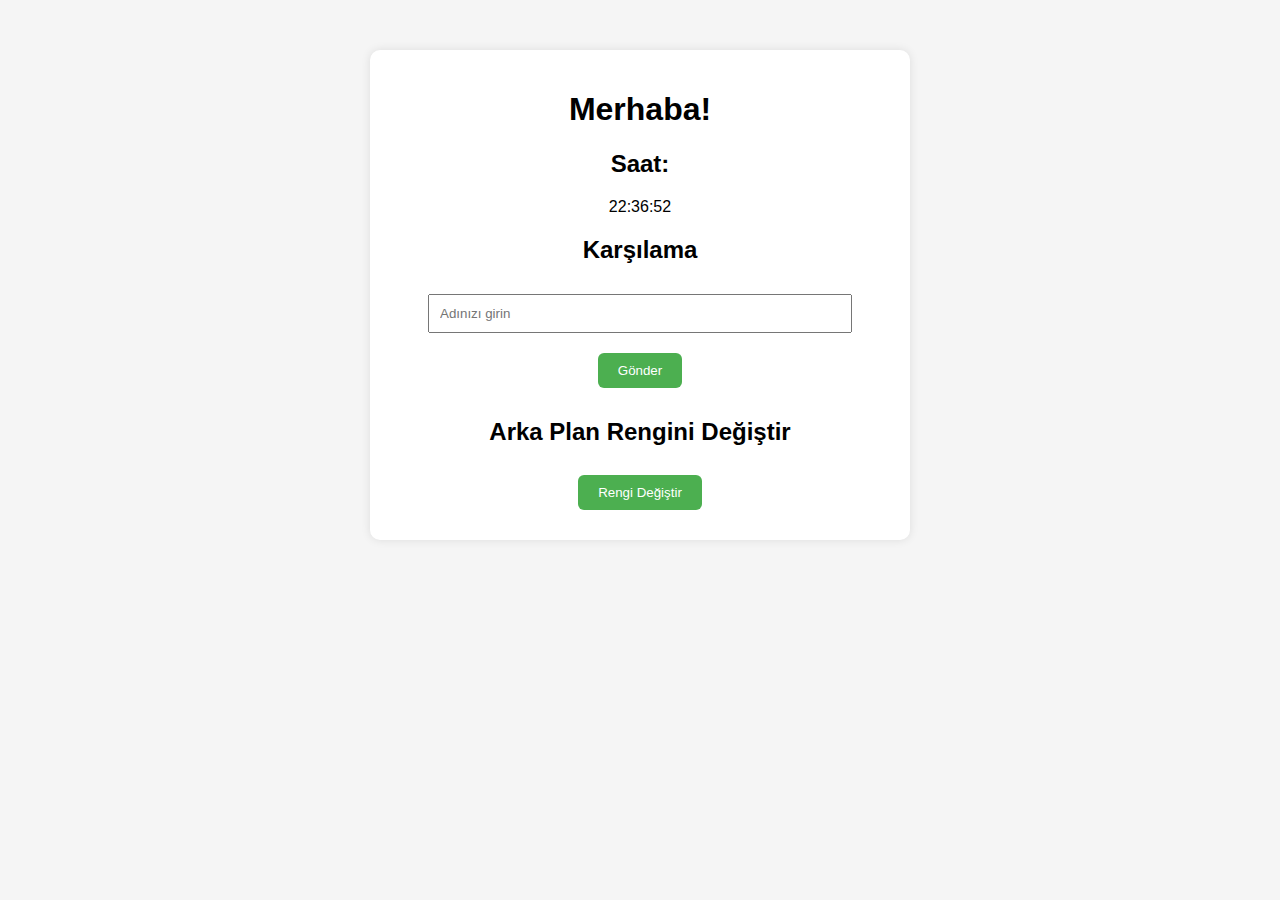
<file: index.html>
<!DOCTYPE html>
<html lang="tr">
<head>
  <meta charset="UTF-8">
  <title>Karşılama Sayfası</title>
  <link rel="stylesheet" href="style.css">
</head>
<body>
  <div class="content">
    <h1>Merhaba!</h1>

    <h2>Saat:</h2>
    <p id="saat"></p>

    <h2>Karşılama</h2>
    <input type="text" id="isim" placeholder="Adınızı girin">
    <button onclick="karsila()">Gönder</button>
    <p id="mesaj"></p>

    <h2>Arka Plan Rengini Değiştir</h2>
    <button onclick="arkaPlaniDegistir()">Rengi Değiştir</button>
  </div>

  <script src="script.js"></script>
</body>
</html>
</file>
<file: style.css>
body {
  font-family: Arial, sans-serif;
  background-color: #f5f5f5;
  text-align: center;
  margin-top: 50px;
}

.content {
  background: white;
  padding: 20px;
  margin: auto;
  width: 80%;
  max-width: 500px;
  border-radius: 10px;
  box-shadow: 0 0 10px rgba(0,0,0,0.1);
}

input {
  padding: 10px;
  margin: 10px;
  width: 80%;
}

button {
  padding: 10px 20px;
  margin: 10px;
  background-color: #4CAF50;
  color: white;
  border: none;
  border-radius: 6px;
  cursor: pointer;
}

button:hover {
  background-color: #45a049;
}
</file>
